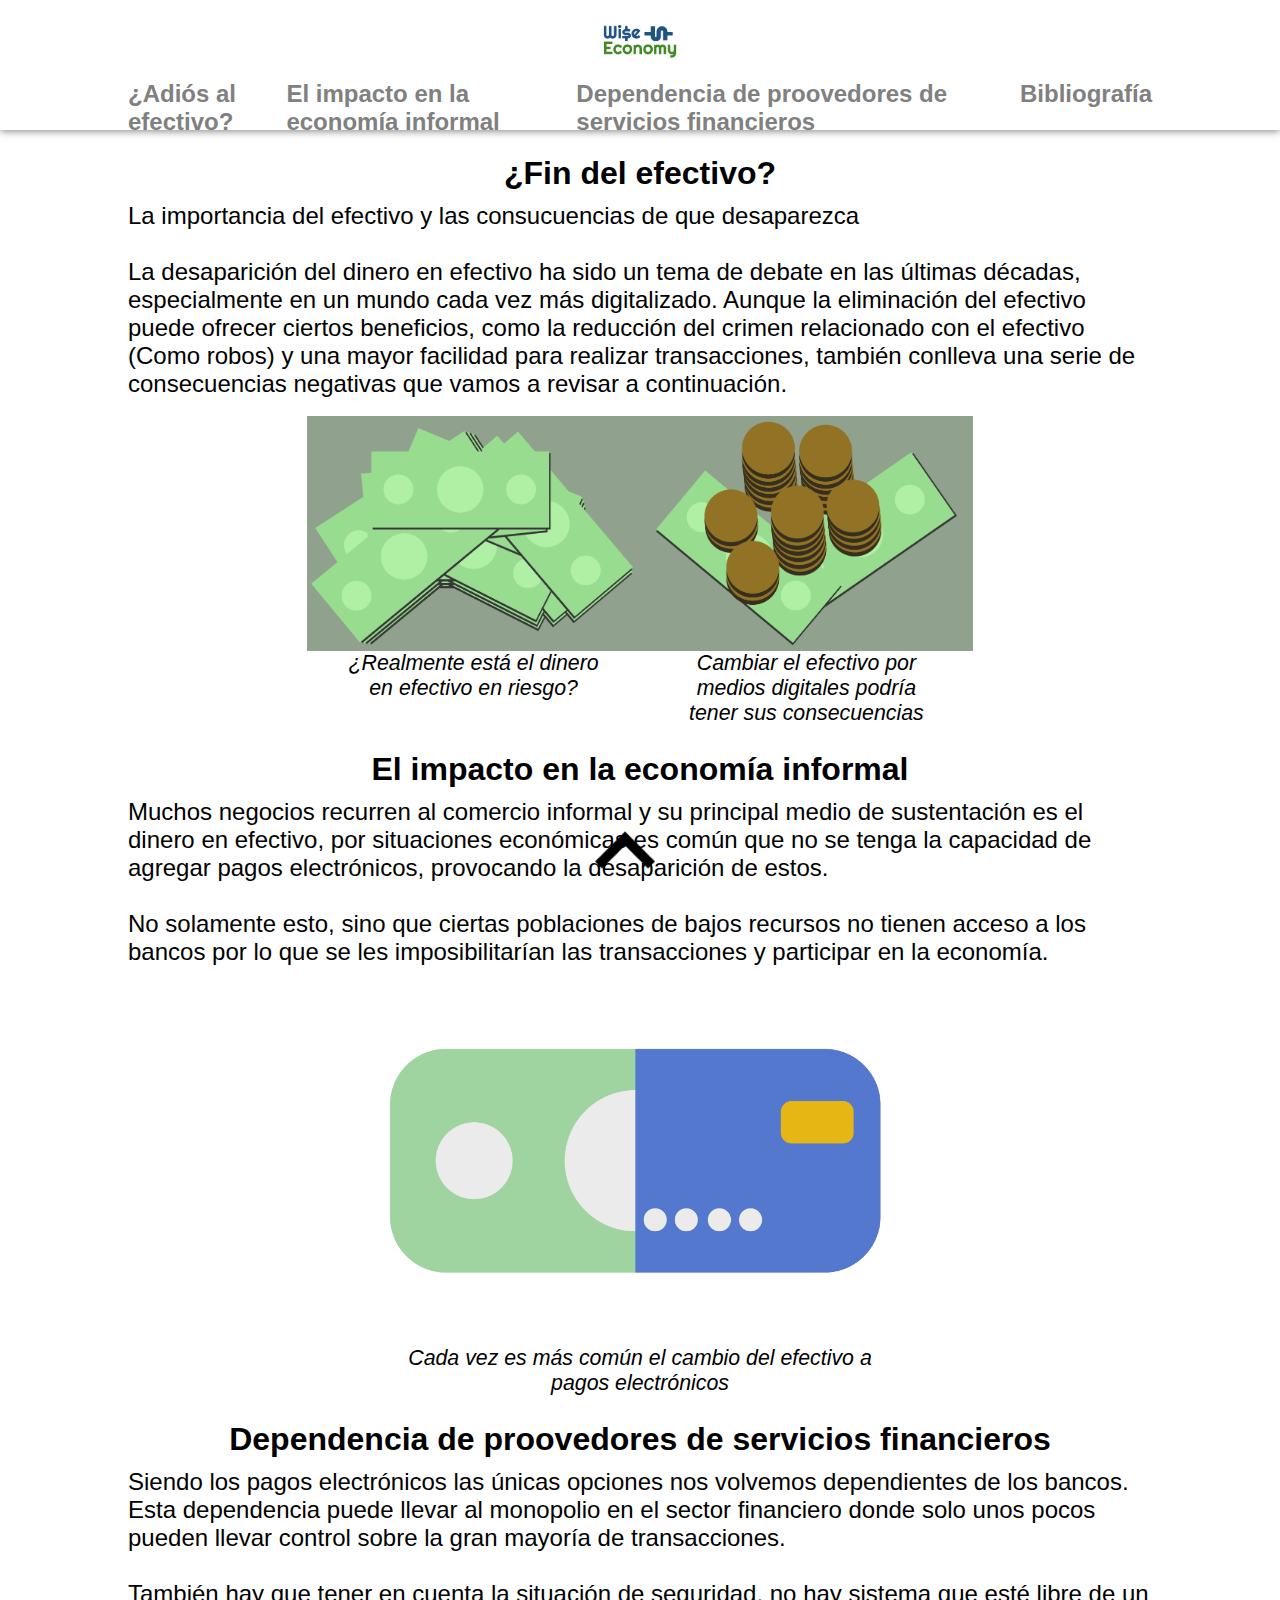
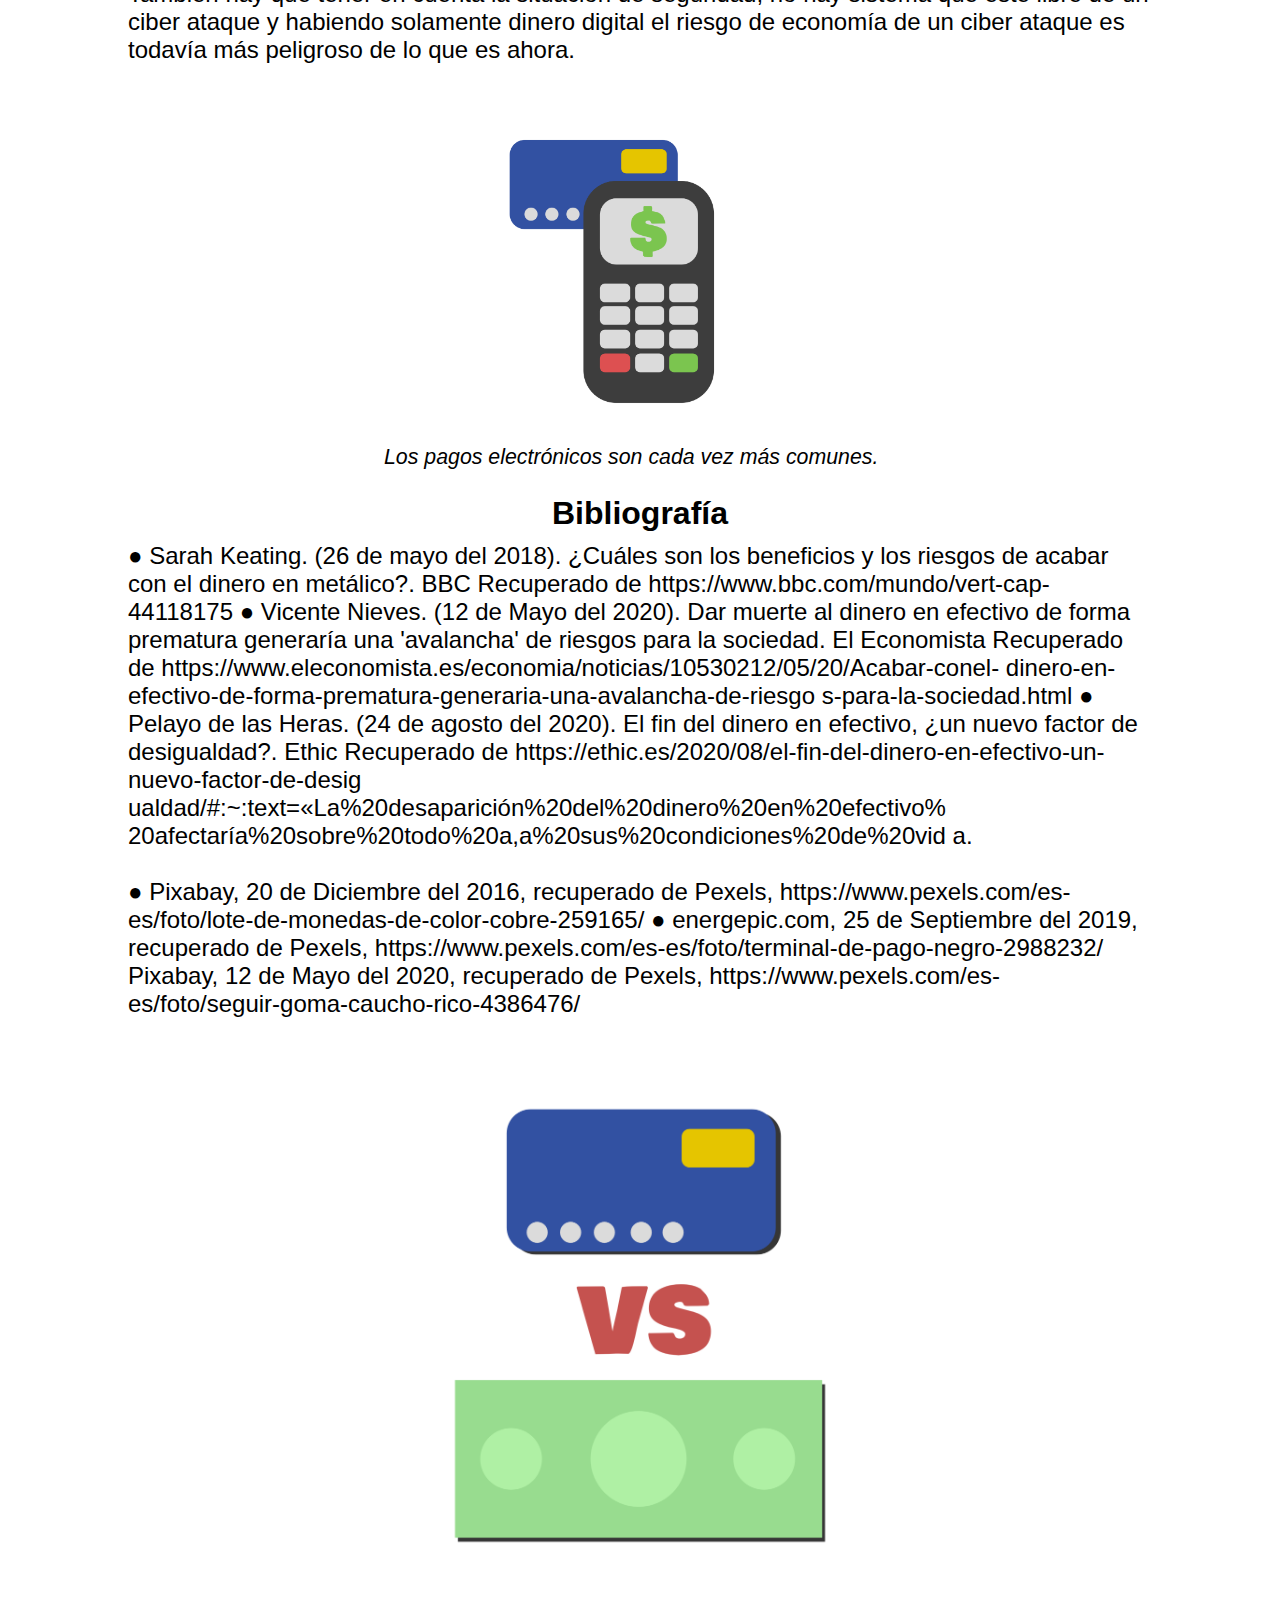
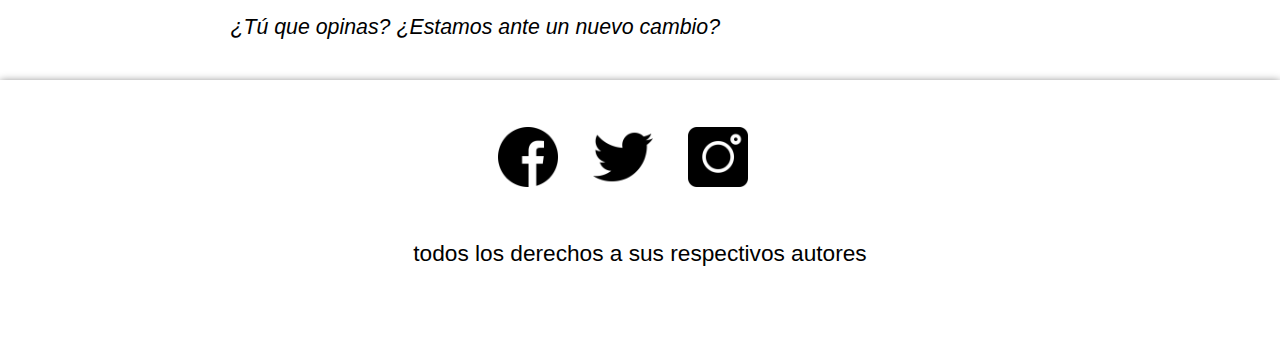
<file: backup/index.html>
<!--comenzamos creando la estrucura basica
de un documento html escribiendo <html y 
teclenado enter para autocompletar, lo que creara
la estructura que se llenara como se menciona a continuación...-->

<!--indica el tipo de docuemnto-->
<!DOCTYPE html> 
<!--dentro de l etiqueta html esta todo el contenido del documento html-->
<html> 
<!------------encabezado de pagina----------->
<!--dentro de la etiqueta head esta el encabezado del documento html-->
<head> 
	
	<title>felxbox_01</title> <!--dentro de la etiqueta tittle esta el titulo de la página-->
	<link rel='stylesheet' href='estilos.css'/> <!--dentro de esta etiqueta esta la referencia a la hoja de estilos-->
    <meta name="viewport" content="width=device-width, initial-scale=1.0"/> <!--viewport para trabajar responsive design-->
</head>

<!------------body de pagina----------->  
<!--dentro de la estiqueta body tipicamente esta todo lo que contendra página-->
<body> 


	<!--dentro de la estiqueta header esta todo lo que sera el encanbezado de la página, pudiendo colocarse dentro del body o antes del body-->
	<header class='menu-container' id="inicio">

      <div class='identificador'>
        <!----modificar nombre y ruta de la imagen para cambiar el logo por el propio----->
       <img src="imagenes/Wise001.png">
      </div>

      <div class='ligas-secciones'>
      	<!----modificar nombre de la seccion acorde a la necesidad----->
          <a href="#secc1">¿Adiós al efectivo?</a>
          <a href="#secc2">El impacto en la economía informal</a>
          <a href="#secc3">Dependencia de proovedores de servicios financieros</a>
          <a href="#secc4">Bibliografía</a>
        </div>

    </header>

 


	<!--contenedor que agrupa todos los contenedores que tienen los contenidos de cada sección que aprecen entre el encabezado y pie de pagina-->
    <main class="secciones">
    	<!--contenedor para contenidos de cada sección-->
    	<div class='seccion-contenedor' id="secc1">
    		<!--contenedor para el texto de cada sección-->
    		<div class="texto-secc">
    			<!--si se quiere modificar contenido susutituir el texto entre las etiquetas de texto tipo h1-->
		        <h1>¿Fin del efectivo?</h1>
		        <!--si se quiere modificar contenido susutituir el texto entre las etiquetas de parrafo-->
		        <p>La importancia del efectivo y las consucuencias de que desaparezca</p>
		        <br><!--etiqueta para un brinco de renglón-->
		        <!--si se quiere modificar contenido susutituir el texto entre las etiquetas de parrafo-->
		        <p>La desaparición del dinero en efectivo ha sido un tema de debate en las últimas décadas, especialmente en un mundo cada vez más digitalizado.
Aunque la eliminación del efectivo puede ofrecer ciertos beneficios, como la reducción del crimen relacionado con el efectivo (Como robos) y una mayor facilidad para realizar transacciones, también conlleva una serie de consecuencias negativas que vamos a revisar a continuación.</p>
		        <br><!--etiqueta para un brinco de renglón-->
    		</div>
    		<!--contenedor para las imagenes de la sección 1, OJO: este tiene un layout para dos imagenes-->
    		<div class="imgs-secc-1">
    			<!--contenedor con las dos imagenes en su version de escritorio-->
    			<div class="par-imgs-escritorio">
    				<!--si se quiere modificar contenido susutituir la imagen a la que referencia la etiqueta img-->
	        		<img src="imagenes/Billetes.png" title="dinero001">
	        		<img src="imagenes/Cash.png" title="dinero002">
    			</div>
    			<!--contenedor los dos textos de las dos imagenes en su version de escritorio-->
    			<div class="par-imgs-escritorio">
    				<!--texto para imagen a la izquierda-->
	        		<p>¿Realmente está el dinero en efectivo en riesgo?</p>
	        		<!--texto para imagen a la derecha-->
	        		<p>Cambiar el efectivo por medios digitales podría tener sus consecuencias</p>
        		</div>
        		<!--contenedor con las dos imagenes en su version mobile-->
        		<div class="par-imgs-mobile">
    				<!--si se quiere modificar contenido susutituir la imagen a la que referencia la etiqueta img-->
	        		<img src="imagenes/img1a.png" title="Img 1a">
	        		<!--texto para la imagen-->
	        		<p>Lorem ipsum dolor sit amet, consectetur adipiscing elit, sed do eiusmod tempor incididunt ut labore et dolore magna aliqua.</p>
	        		<!--si se quiere modificar contenido susutituir la imagen a la que referencia la etiqueta img-->
	        		<img src="imagenes/img1b.png" title="Img 1b">
	        		<!--texto para la imagen-->
	        		<p>Lorem ipsum dolor sit amet, consectetur adipiscing elit, sed do eiusmod tempor incididunt ut labore et dolore magna aliqua.</p>
    			</div>
    		</div>

    	</div>

    	<!--contenedor para contenidos de cada sección-->
    	<div class='seccion-contenedor' id="secc2">
    		<!--contenedor para el texto de cada sección-->
    		<div class="texto-secc">
    			<!--si se quiere modificar contenido susutituir el texto entre las etiquetas de texto tipo h1-->
		        <h1>El impacto en la economía informal</h1>
		        <!--si se quiere modificar contenido susutituir el texto entre las etiquetas de parrafo-->
		        <p>Muchos negocios recurren al comercio informal y su principal medio de sustentación es el dinero en efectivo, por situaciones económicas es común que no se tenga la capacidad de agregar pagos electrónicos, provocando la desaparición de estos.</p>
		        <br><!--etiqueta para un brinco de renglón-->
		        <!--si se quiere modificar contenido susutituir el texto entre las etiquetas de parrafo-->
		        <p>No solamente esto, sino que ciertas poblaciones de bajos recursos no tienen acceso a los bancos por lo que se les imposibilitarían las transacciones y participar en la economía.</p>
		        <br><!--etiqueta para un brinco de renglón-->
    		</div>
    		<!--contenedor para las imagenes de la sección OJO: este tiene un layout para una imagen-->
    		<div class="contenedor-imagen">
    			<!--si se quiere modificar contenido susutituir la imagen a la que referencia la etiqueta img-->
        		<img  src="imagenes/Wise002.png" title="wise002">
        		<!--texto para la imagen-->
        		<p>Cada vez es más común el cambio del efectivo a pagos electrónicos</p>
    		</div>

    	</div>

    	<!--contenedor para contenidos de cada sección-->
    	<div class='seccion-contenedor' id="secc3">
    		<!--contenedor para el texto de cada sección-->
    		<div class="texto-secc">
    			<!--si se quiere modificar contenido susutituir el texto entre las etiquetas de texto tipo h1-->
		        <h1>Dependencia de proovedores de servicios financieros</h1>
		        <!--si se quiere modificar contenido susutituir el texto entre las etiquetas de parrafo-->
		        <p>Siendo los pagos electrónicos las únicas opciones nos volvemos dependientes de los bancos. Esta dependencia puede llevar al monopolio en el sector financiero donde solo unos pocos pueden llevar control sobre la gran mayoría de transacciones.</p>
		        <br><!--etiqueta para un brinco de renglón-->
		        <!--si se quiere modificar contenido susutituir el texto entre las etiquetas de parrafo-->
		        <p>También hay que tener en cuenta la situación de seguridad, no hay sistema que esté libre de un ciber ataque y habiendo solamente dinero digital el riesgo de economía de un ciber ataque es todavía más peligroso de lo que es ahora.</p>
		        <br><!--etiqueta para un brinco de renglón-->
    		</div>
    		<!--contenedor para las imagenes de la sección OJO: este tiene un layout para una imagen-->
    		<div class="contenedor-imagen">
    			<!--si se quiere modificar contenido susutituir la imagen a la que referencia la etiqueta img-->
        		<img  src="imagenes/Pago001.png" title="dinero003">
        		<!--texto para la imagen-->
        		<p>Los pagos electrónicos son cada vez más comunes.</p>
    		</div>

    	</div>

    	<!--contenedor para contenidos de cada sección-->
    	<div class='seccion-contenedor' id="secc4">
    		<!--contenedor para el texto de cada sección-->
    		<div class="texto-secc">
    			<!--si se quiere modificar contenido susutituir el texto entre las etiquetas de texto tipo h1-->
		        <h1>Bibliografía</h1>
		        <!--si se quiere modificar contenido susutituir el texto entre las etiquetas de parrafo-->
		        <p>● Sarah Keating. (26 de mayo del 2018). ¿Cuáles son los beneficios y los
riesgos de acabar con el dinero en metálico?. BBC Recuperado de
https://www.bbc.com/mundo/vert-cap-44118175

● Vicente Nieves. (12 de Mayo del 2020). Dar muerte al dinero en efectivo de
forma prematura generaría una 'avalancha' de riesgos para la sociedad. El
Economista Recuperado de
https://www.eleconomista.es/economia/noticias/10530212/05/20/Acabar-conel-
dinero-en-efectivo-de-forma-prematura-generaria-una-avalancha-de-riesgo
s-para-la-sociedad.html

● Pelayo de las Heras. (24 de agosto del 2020). El fin del dinero en efectivo,
¿un nuevo factor de desigualdad?. Ethic Recuperado de
https://ethic.es/2020/08/el-fin-del-dinero-en-efectivo-un-nuevo-factor-de-desig
ualdad/#:~:text=«La%20desaparición%20del%20dinero%20en%20efectivo%
20afectaría%20sobre%20todo%20a,a%20sus%20condiciones%20de%20vid
a.</p>
		        <br><!--etiqueta para un brinco de renglón-->
		        <!--si se quiere modificar contenido susutituir el texto entre las etiquetas de parrafo-->
		        <p>● Pixabay, 20 de Diciembre del 2016, recuperado de Pexels,
https://www.pexels.com/es-es/foto/lote-de-monedas-de-color-cobre-259165/

● energepic.com, 25 de Septiembre del 2019, recuperado de Pexels,
https://www.pexels.com/es-es/foto/terminal-de-pago-negro-2988232/
Pixabay, 12 de Mayo del 2020, recuperado de Pexels, https://www.pexels.com/es-es/foto/seguir-goma-caucho-rico-4386476/</p>
		        <br><!--etiqueta para un brinco de renglón-->
    		</div>
    		<!--contenedor para las imagenes de la sección OJO: este tiene un layout para una imagen-->
    		<div class="contenedor-imagen-secc4">
    			<!--si se quiere modificar contenido susutituir la imagen a la que referencia la etiqueta img-->
        		<img  src="imagenes/DineroVS.png" title="dinero004">
        		<!--texto para la imagen-->
        		<p>¿Tú que opinas? ¿Estamos ante un nuevo cambio?</p>
    		</div>

    	</div>

    </main>

    <!------------pie de pagina----------->
    <!--dentro de la etiqueta footer esta todo lo que sera el pie de página, pudiendo colocarse dentro del body o despues del body-->
	<footer>
	   
	    <div class='footer-item'>
	      <!----modificar el href para que dirija una pagina especifica de facebook----->
	      <a href="https://www.facebook.com/">
	      	<img src="imagenes/fbk.png" title="Facebook">
	      </a>
	      <!----modificar el href para que dirija una pagina especifica de twitter----->
	      <a href="https://twitter.com/">
	      	<img src="imagenes/twt.png" title="Twitter">
	      </a>
	      <!----modificar el href para que dirija una pagina especifica de instagram----->
	      <a href="http://instagram.com/">
	      	<img src="imagenes/inst.png" title="Instagram">
	      </a>
	    </div>

	    <div class="copyright">
	    	<!----modificarlo con datos o mensaje propio----->
	      <p style="">todos los derechos a sus respectivos autores</p>
	    </div>
	    
	  </footer>
	<!------------------------------------>

	<!---------enlace que regresa al inicio de la pagina--------->
	<!--dentro de la etiqueta "a" de tipo enlace esta la imagen que actua como icono que regresa al inicio de la página-->
	    <a class="ir-arriba" title="Volver arriba" href="#inicio">
	    	<!--si se quiere modificar contenido susutituir la imagen a la que referencia la etiqueta img-->
	      	<img src="imagenes/flecha-arriba.png">
	    </a>

</body>

</html>
</file>
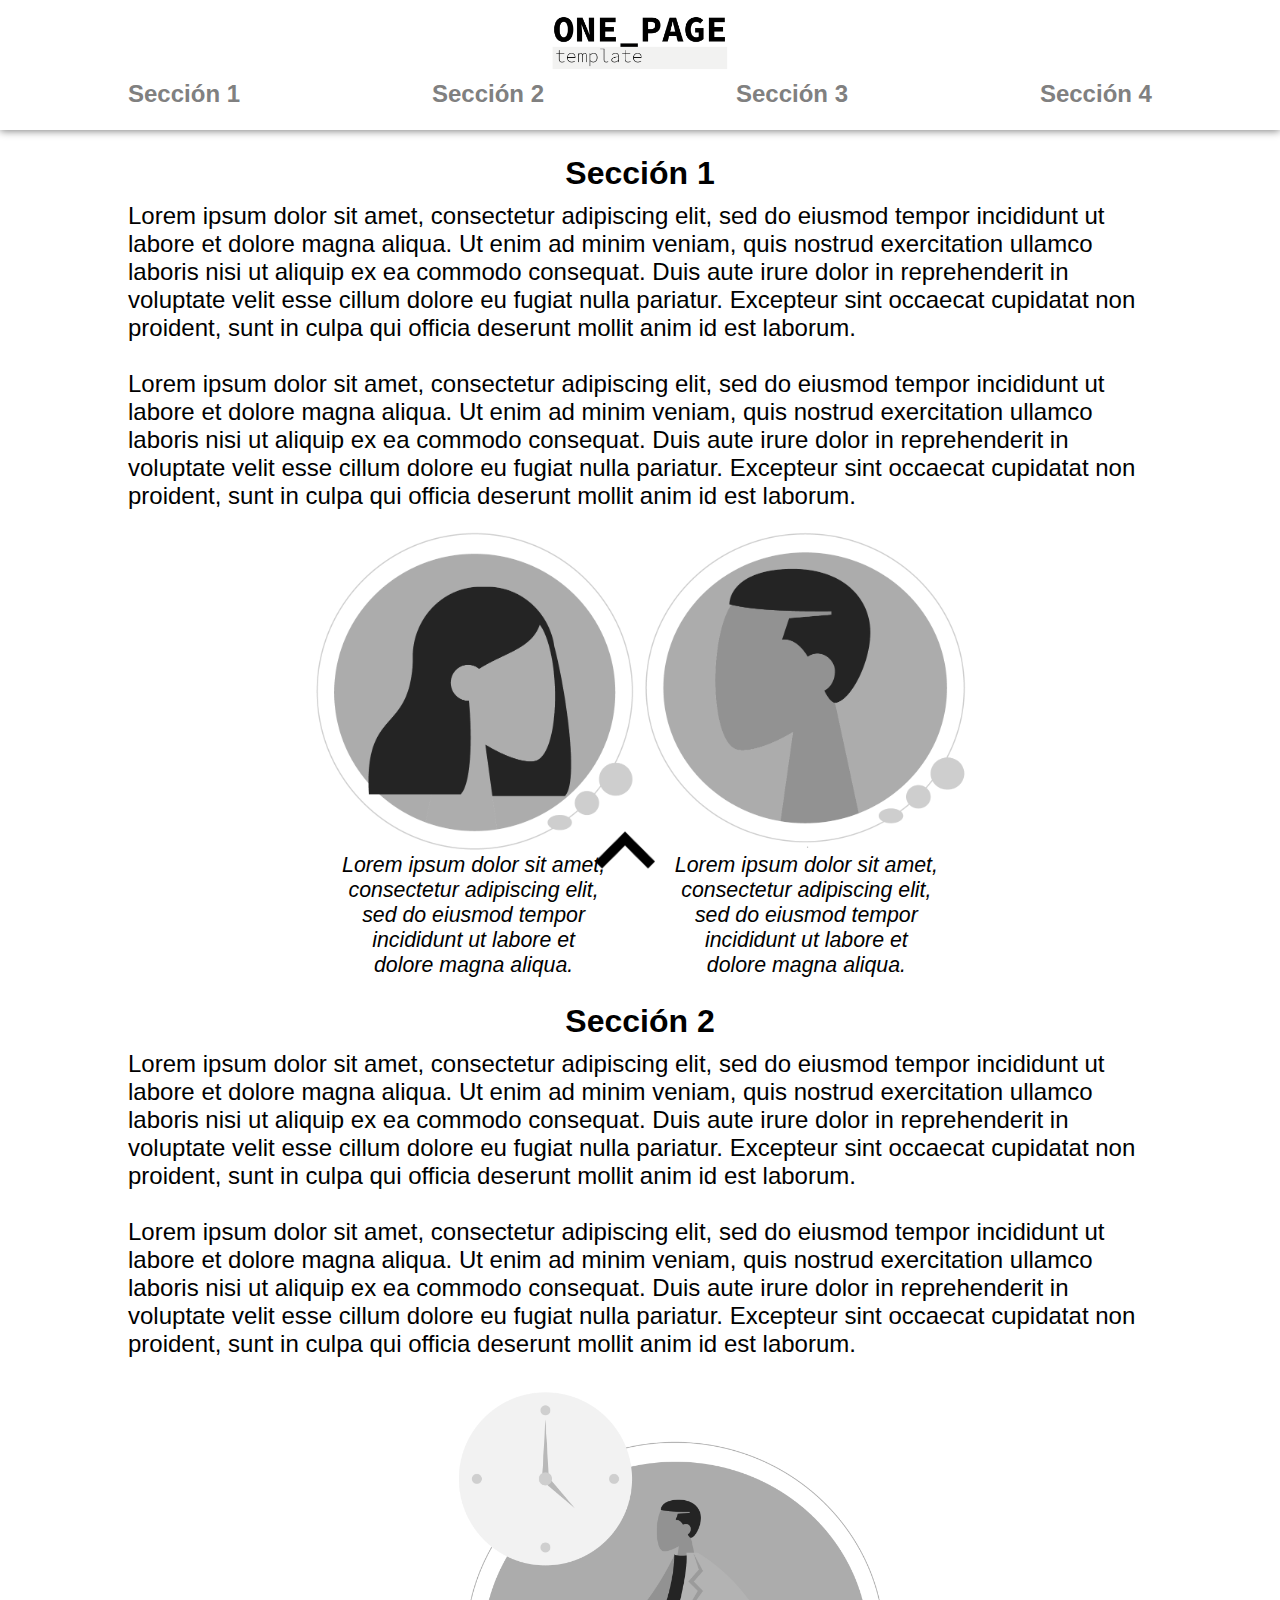
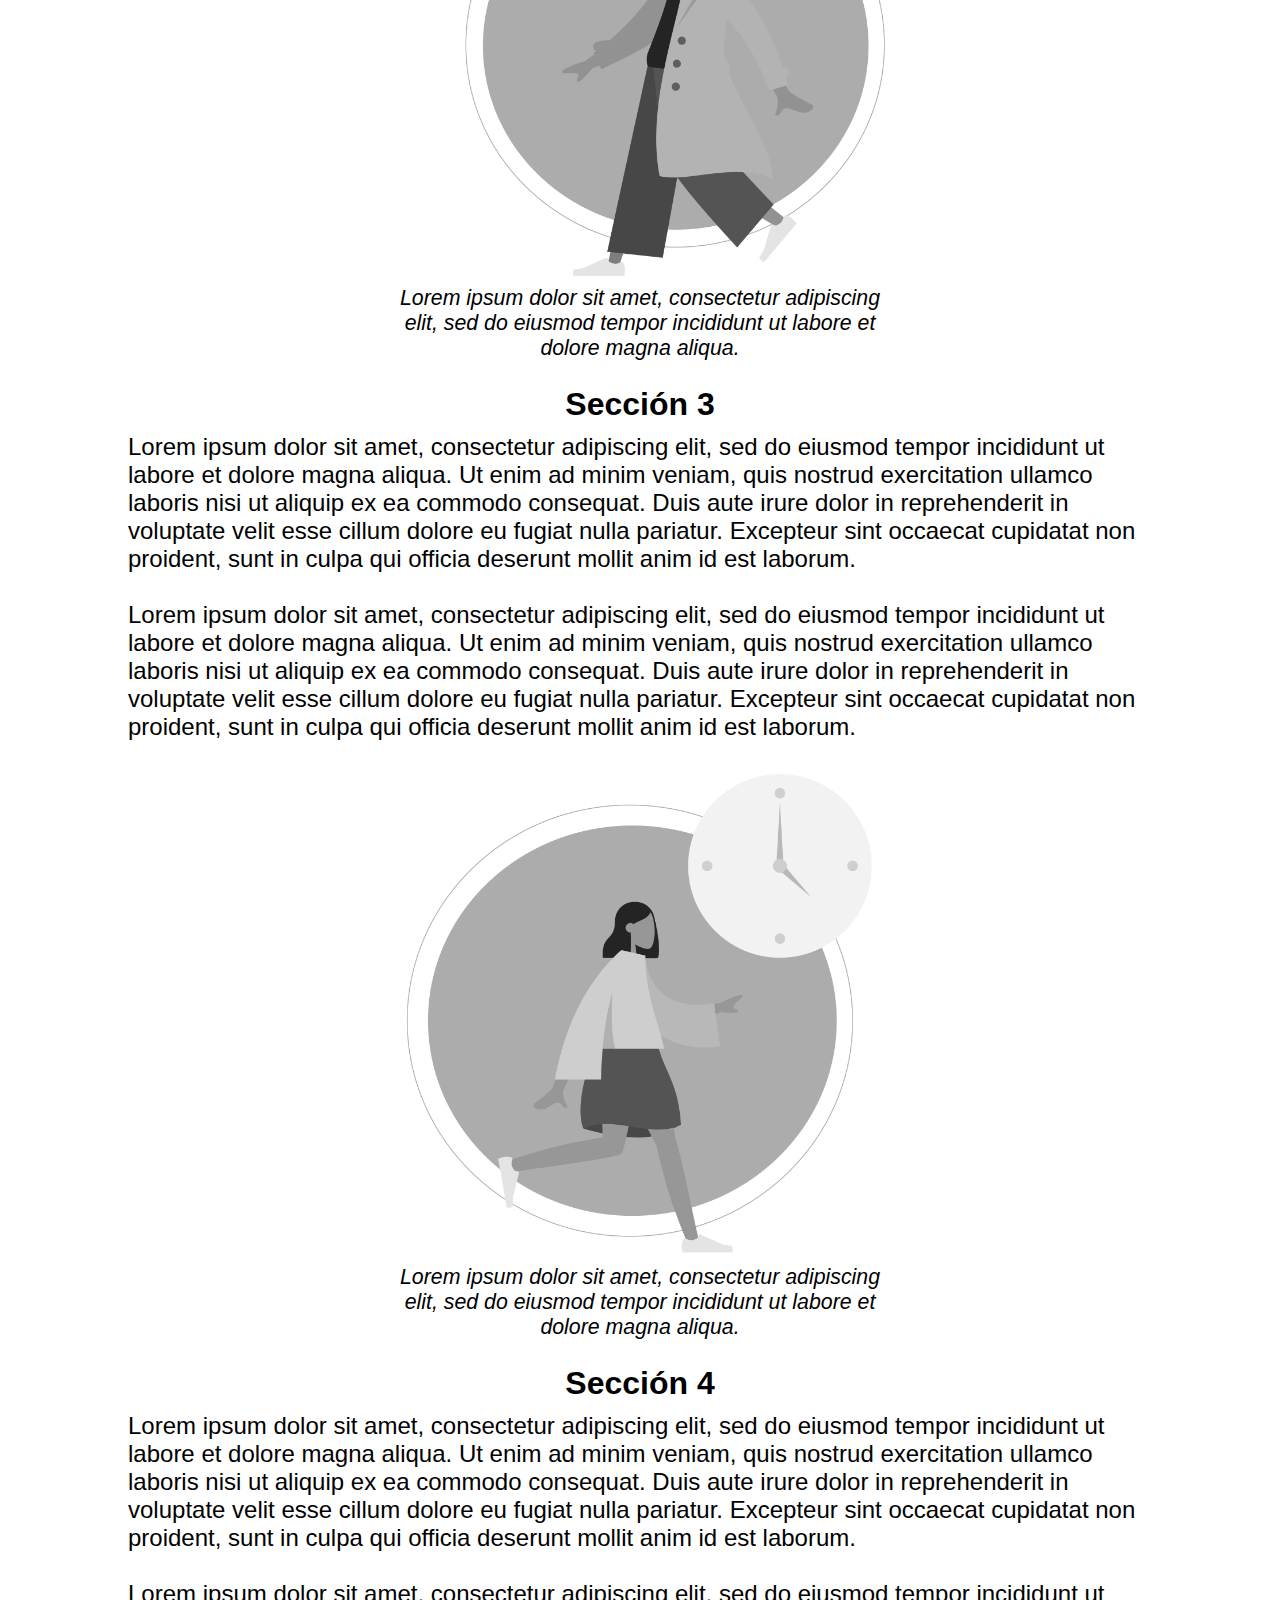
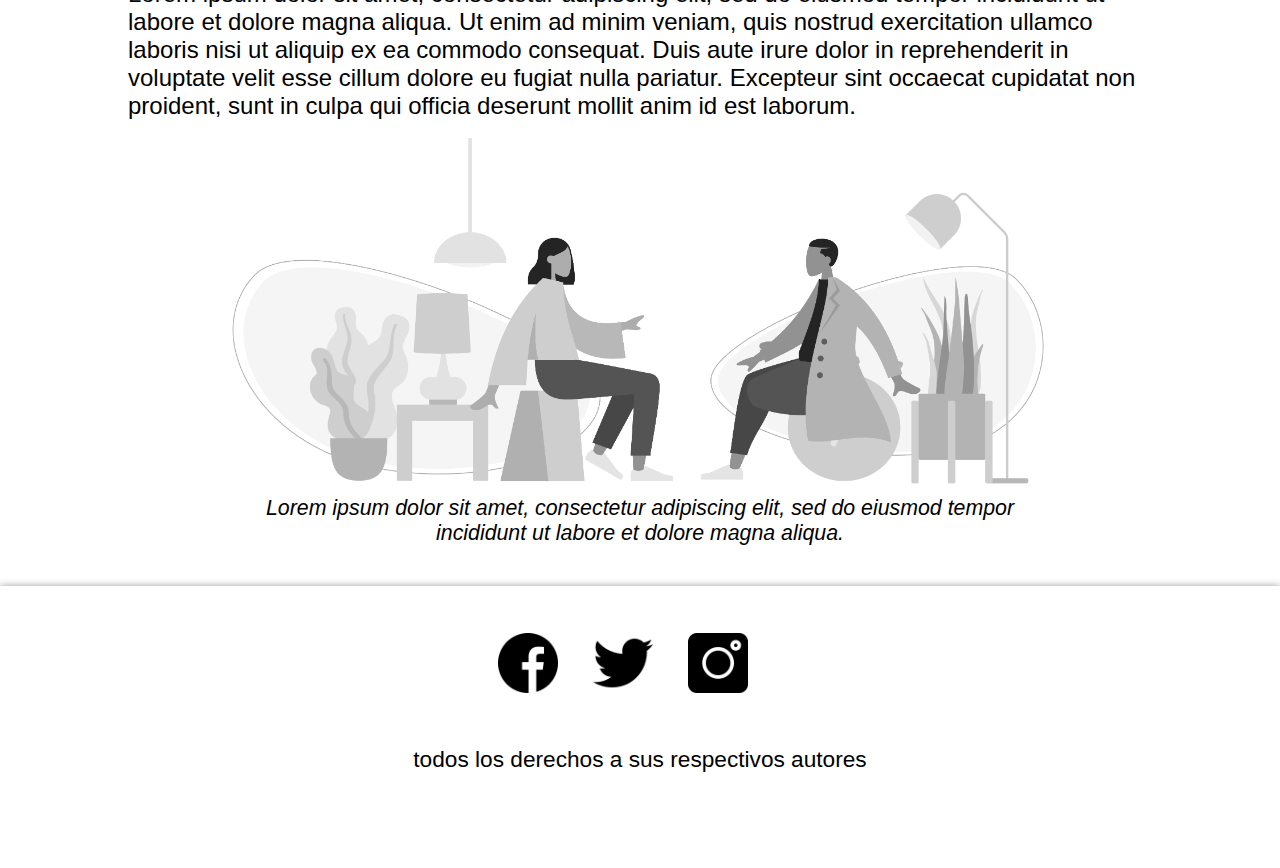
<file: flexbox_01.html>
<!--comenzamos creando la estrucura basica
de un documento html escribiendo <html y 
teclenado enter para autocompletar, lo que creara
la estructura que se llenara como se menciona a continuación...-->

<!--indica el tipo de docuemnto-->
<!DOCTYPE html> 
<!--dentro de l etiqueta html esta todo el contenido del documento html-->
<html> 
<!------------encabezado de pagina----------->
<!--dentro de la etiqueta head esta el encabezado del documento html-->
<head> 
	<title>felxbox_01</title> <!--dentro de la etiqueta tittle esta el titulo de la página-->
	<link rel='stylesheet' href='estilos.css'/> <!--dentro de esta etiqueta esta la referencia a la hoja de estilos-->
    <meta name="viewport" content="width=device-width, initial-scale=1.0"/> <!--viewport para trabajar responsive design-->
</head>

<!------------body de pagina----------->  
<!--dentro de la estiqueta body tipicamente esta todo lo que contendra página-->
<body> 


	<!--dentro de la estiqueta header esta todo lo que sera el encanbezado de la página, pudiendo colocarse dentro del body o antes del body-->
	<header class='menu-container' id="inicio">

      <div class='identificador'>
        <!----modificar nombre y ruta de la imagen para cambiar el logo por el propio----->
       <img src="imagenes/logo.png">
      </div>

      <div class='ligas-secciones'>
      	<!----modificar nombre de la seccion acorde a la necesidad----->
          <a href="#secc1">Sección 1</a>
          <a href="#secc2">Sección 2</a>
          <a href="#secc3">Sección 3</a>
          <a href="#secc4">Sección 4</a>
        </div>

    </header>

 


	<!--contenedor que agrupa todos los contenedores que tienen los contenidos de cada sección que aprecen entre el encabezado y pie de pagina-->
    <main class="secciones">
    	<!--contenedor para contenidos de cada sección-->
    	<div class='seccion-contenedor' id="secc1">
    		<!--contenedor para el texto de cada sección-->
    		<div class="texto-secc">
    			<!--si se quiere modificar contenido susutituir el texto entre las etiquetas de texto tipo h1-->
		        <h1>Sección 1</h1>
		        <!--si se quiere modificar contenido susutituir el texto entre las etiquetas de parrafo-->
		        <p>Lorem ipsum dolor sit amet, consectetur adipiscing elit, sed do eiusmod tempor incididunt ut labore et dolore magna aliqua. Ut enim ad minim veniam, quis nostrud exercitation ullamco laboris nisi ut aliquip ex ea commodo consequat. Duis aute irure dolor in reprehenderit in voluptate velit esse cillum dolore eu fugiat nulla pariatur. Excepteur sint occaecat cupidatat non proident, sunt in culpa qui officia deserunt mollit anim id est laborum.</p>
		        <br><!--etiqueta para un brinco de renglón-->
		        <!--si se quiere modificar contenido susutituir el texto entre las etiquetas de parrafo-->
		        <p>Lorem ipsum dolor sit amet, consectetur adipiscing elit, sed do eiusmod tempor incididunt ut labore et dolore magna aliqua. Ut enim ad minim veniam, quis nostrud exercitation ullamco laboris nisi ut aliquip ex ea commodo consequat. Duis aute irure dolor in reprehenderit in voluptate velit esse cillum dolore eu fugiat nulla pariatur. Excepteur sint occaecat cupidatat non proident, sunt in culpa qui officia deserunt mollit anim id est laborum.</p>
		        <br><!--etiqueta para un brinco de renglón-->
    		</div>
    		<!--contenedor para las imagenes de la sección 1, OJO: este tiene un layout para dos imagenes-->
    		<div class="imgs-secc-1">
    			<!--contenedor con las dos imagenes en su version de escritorio-->
    			<div class="par-imgs-escritorio">
    				<!--si se quiere modificar contenido susutituir la imagen a la que referencia la etiqueta img-->
	        		<img src="imagenes/img1a.png" title="Img 1a">
	        		<img src="imagenes/img1b.png" title="Img 1b">
    			</div>
    			<!--contenedor los dos textos de las dos imagenes en su version de escritorio-->
    			<div class="par-imgs-escritorio">
    				<!--texto para imagen a la izquierda-->
	        		<p>Lorem ipsum dolor sit amet, consectetur adipiscing elit, sed do eiusmod tempor incididunt ut labore et dolore magna aliqua.</p>
	        		<!--texto para imagen a la derecha-->
	        		<p>Lorem ipsum dolor sit amet, consectetur adipiscing elit, sed do eiusmod tempor incididunt ut labore et dolore magna aliqua.</p>
        		</div>
        		<!--contenedor con las dos imagenes en su version mobile-->
        		<div class="par-imgs-mobile">
    				<!--si se quiere modificar contenido susutituir la imagen a la que referencia la etiqueta img-->
	        		<img src="imagenes/img1a.png" title="Img 1a">
	        		<!--texto para la imagen-->
	        		<p>Lorem ipsum dolor sit amet, consectetur adipiscing elit, sed do eiusmod tempor incididunt ut labore et dolore magna aliqua.</p>
	        		<!--si se quiere modificar contenido susutituir la imagen a la que referencia la etiqueta img-->
	        		<img src="imagenes/img1b.png" title="Img 1b">
	        		<!--texto para la imagen-->
	        		<p>Lorem ipsum dolor sit amet, consectetur adipiscing elit, sed do eiusmod tempor incididunt ut labore et dolore magna aliqua.</p>
    			</div>
    		</div>

    	</div>

    	<!--contenedor para contenidos de cada sección-->
    	<div class='seccion-contenedor' id="secc2">
    		<!--contenedor para el texto de cada sección-->
    		<div class="texto-secc">
    			<!--si se quiere modificar contenido susutituir el texto entre las etiquetas de texto tipo h1-->
		        <h1>Sección 2</h1>
		        <!--si se quiere modificar contenido susutituir el texto entre las etiquetas de parrafo-->
		        <p>Lorem ipsum dolor sit amet, consectetur adipiscing elit, sed do eiusmod tempor incididunt ut labore et dolore magna aliqua. Ut enim ad minim veniam, quis nostrud exercitation ullamco laboris nisi ut aliquip ex ea commodo consequat. Duis aute irure dolor in reprehenderit in voluptate velit esse cillum dolore eu fugiat nulla pariatur. Excepteur sint occaecat cupidatat non proident, sunt in culpa qui officia deserunt mollit anim id est laborum.</p>
		        <br><!--etiqueta para un brinco de renglón-->
		        <!--si se quiere modificar contenido susutituir el texto entre las etiquetas de parrafo-->
		        <p>Lorem ipsum dolor sit amet, consectetur adipiscing elit, sed do eiusmod tempor incididunt ut labore et dolore magna aliqua. Ut enim ad minim veniam, quis nostrud exercitation ullamco laboris nisi ut aliquip ex ea commodo consequat. Duis aute irure dolor in reprehenderit in voluptate velit esse cillum dolore eu fugiat nulla pariatur. Excepteur sint occaecat cupidatat non proident, sunt in culpa qui officia deserunt mollit anim id est laborum.</p>
		        <br><!--etiqueta para un brinco de renglón-->
    		</div>
    		<!--contenedor para las imagenes de la sección OJO: este tiene un layout para una imagen-->
    		<div class="contenedor-imagen">
    			<!--si se quiere modificar contenido susutituir la imagen a la que referencia la etiqueta img-->
        		<img  src="imagenes/img2.png" title="Img 2">
        		<!--texto para la imagen-->
        		<p>Lorem ipsum dolor sit amet, consectetur adipiscing elit, sed do eiusmod tempor incididunt ut labore et dolore magna aliqua.</p>
    		</div>

    	</div>

    	<!--contenedor para contenidos de cada sección-->
    	<div class='seccion-contenedor' id="secc3">
    		<!--contenedor para el texto de cada sección-->
    		<div class="texto-secc">
    			<!--si se quiere modificar contenido susutituir el texto entre las etiquetas de texto tipo h1-->
		        <h1>Sección 3</h1>
		        <!--si se quiere modificar contenido susutituir el texto entre las etiquetas de parrafo-->
		        <p>Lorem ipsum dolor sit amet, consectetur adipiscing elit, sed do eiusmod tempor incididunt ut labore et dolore magna aliqua. Ut enim ad minim veniam, quis nostrud exercitation ullamco laboris nisi ut aliquip ex ea commodo consequat. Duis aute irure dolor in reprehenderit in voluptate velit esse cillum dolore eu fugiat nulla pariatur. Excepteur sint occaecat cupidatat non proident, sunt in culpa qui officia deserunt mollit anim id est laborum.</p>
		        <br><!--etiqueta para un brinco de renglón-->
		        <!--si se quiere modificar contenido susutituir el texto entre las etiquetas de parrafo-->
		        <p>Lorem ipsum dolor sit amet, consectetur adipiscing elit, sed do eiusmod tempor incididunt ut labore et dolore magna aliqua. Ut enim ad minim veniam, quis nostrud exercitation ullamco laboris nisi ut aliquip ex ea commodo consequat. Duis aute irure dolor in reprehenderit in voluptate velit esse cillum dolore eu fugiat nulla pariatur. Excepteur sint occaecat cupidatat non proident, sunt in culpa qui officia deserunt mollit anim id est laborum.</p>
		        <br><!--etiqueta para un brinco de renglón-->
    		</div>
    		<!--contenedor para las imagenes de la sección OJO: este tiene un layout para una imagen-->
    		<div class="contenedor-imagen">
    			<!--si se quiere modificar contenido susutituir la imagen a la que referencia la etiqueta img-->
        		<img  src="imagenes/img3.png" title="Img 3">
        		<!--texto para la imagen-->
        		<p>Lorem ipsum dolor sit amet, consectetur adipiscing elit, sed do eiusmod tempor incididunt ut labore et dolore magna aliqua.</p>
    		</div>

    	</div>

    	<!--contenedor para contenidos de cada sección-->
    	<div class='seccion-contenedor' id="secc4">
    		<!--contenedor para el texto de cada sección-->
    		<div class="texto-secc">
    			<!--si se quiere modificar contenido susutituir el texto entre las etiquetas de texto tipo h1-->
		        <h1>Sección 4</h1>
		        <!--si se quiere modificar contenido susutituir el texto entre las etiquetas de parrafo-->
		        <p>Lorem ipsum dolor sit amet, consectetur adipiscing elit, sed do eiusmod tempor incididunt ut labore et dolore magna aliqua. Ut enim ad minim veniam, quis nostrud exercitation ullamco laboris nisi ut aliquip ex ea commodo consequat. Duis aute irure dolor in reprehenderit in voluptate velit esse cillum dolore eu fugiat nulla pariatur. Excepteur sint occaecat cupidatat non proident, sunt in culpa qui officia deserunt mollit anim id est laborum.</p>
		        <br><!--etiqueta para un brinco de renglón-->
		        <!--si se quiere modificar contenido susutituir el texto entre las etiquetas de parrafo-->
		        <p>Lorem ipsum dolor sit amet, consectetur adipiscing elit, sed do eiusmod tempor incididunt ut labore et dolore magna aliqua. Ut enim ad minim veniam, quis nostrud exercitation ullamco laboris nisi ut aliquip ex ea commodo consequat. Duis aute irure dolor in reprehenderit in voluptate velit esse cillum dolore eu fugiat nulla pariatur. Excepteur sint occaecat cupidatat non proident, sunt in culpa qui officia deserunt mollit anim id est laborum.</p>
		        <br><!--etiqueta para un brinco de renglón-->
    		</div>
    		<!--contenedor para las imagenes de la sección OJO: este tiene un layout para una imagen-->
    		<div class="contenedor-imagen-secc4">
    			<!--si se quiere modificar contenido susutituir la imagen a la que referencia la etiqueta img-->
        		<img  src="imagenes/img4.png" title="Img 4">
        		<!--texto para la imagen-->
        		<p>Lorem ipsum dolor sit amet, consectetur adipiscing elit, sed do eiusmod tempor incididunt ut labore et dolore magna aliqua.</p>
    		</div>

    	</div>

    </main>

    <!------------pie de pagina----------->
    <!--dentro de la etiqueta footer esta todo lo que sera el pie de página, pudiendo colocarse dentro del body o despues del body-->
	<footer>
	   
	    <div class='footer-item'>
	      <!----modificar el href para que dirija una pagina especifica de facebook----->
	      <a href="https://www.facebook.com/">
	      	<img src="imagenes/fbk.png" title="Facebook">
	      </a>
	      <!----modificar el href para que dirija una pagina especifica de twitter----->
	      <a href="https://twitter.com/">
	      	<img src="imagenes/twt.png" title="Twitter">
	      </a>
	      <!----modificar el href para que dirija una pagina especifica de instagram----->
	      <a href="http://instagram.com/">
	      	<img src="imagenes/inst.png" title="Instagram">
	      </a>
	    </div>

	    <div class="copyright">
	    	<!----modificarlo con datos o mensaje propio----->
	      <p style="">todos los derechos a sus respectivos autores</p>
	    </div>
	    
	  </footer>
	<!------------------------------------>

	<!---------enlace que regresa al inicio de la pagina--------->
	<!--dentro de la etiqueta "a" de tipo enlace esta la imagen que actua como icono que regresa al inicio de la página-->
	    <a class="ir-arriba" title="Volver arriba" href="#inicio">
	    	<!--si se quiere modificar contenido susutituir la imagen a la que referencia la etiqueta img-->
	      	<img src="imagenes/flecha-arriba.png">
	    </a>

</body>

</html>
</file>
<file: backup/estilos.css>
/********************************/
/*estilos generales de la página*/
/********************************/
* { /*reseteo todos los elementos para que por default tengan 
	un margen 0 y padding 0 y un modelo de caja tipo border-box*/
   margin: 0;
   padding: 0;
   box-sizing: border-box;
   font-family: 'Open Sans', sans-serif; /*especifico el nombre y familia de la tipografia a usar*/
}
html {
  scroll-behavior: smooth; /*para desplazarse "scrolear" suavemente dentro de la página al presionar un enlace*/
}
/***************************************************/


/**********************************/
/*estilos para header de la página*/
/**********************************/
header {/*caracteristicas elementos dentro del header de la pagina*/
	font-size: 24px; /*tamaño de las fuentes que aprecen en el header*/
  	background-color: white;  /*color fondo encabezado*/
    height: 130px;  /* altura del encabezado, equivale a 5.5em*/
    padding-left: 10%; /*hago un espacio a la izquierda al interior del contenedor header de 10% del ancho del viewport*/
    padding-right: 10%; /*hago un espacio a la derecha al interior del contenedor header de 10% del ancho del viewport*/
  	box-shadow: 0px 1px 8px grey; /*efecto de material con sombreado sobre el fondo*/
    transition: 100ms; /*para la transicion con media queries diseño responsivo*/
}
@media screen and (max-width: 700px) {
header {
	height: 350px;  /* altura del encabezado, equivale a 5.5em*/
	}
}
.menu-container {/*caracteristicas elementos en contenedor con la clase menu-container*/
  	display: flex; /*tipo de layout felxbox*/
  	flex-direction: column; /*rederizara/dibujara los items/elementos hijos en el layout 
  	como una columna, un contenedor o un item sobre el otro */
}
.identificador {/*caracteristicas elementos en contenedor con la clase identificador*/
  	/*border: 5px solid #222;  /* For debugging */
  	width: 100%; /*ancho que tendra el contenedor con clase menu*/
  	display: flex; /*sera un elemento/item de tipo flex*/
  	justify-content: center; /*defino la alineación horizontal de los items hijos al centro*/
}
.identificador img{/*caracteristicas imagen identificadora dentro del contenedor con clase identificador*/
	margin-top: 15px; /*un margen arriba de 15 px*/
    height: 54.61px; /*ancho que tendra la imagen identificadora*/
}
.ligas-secciones{/*caracteristicas elementos en contenedor con la clase secciones*/
	/*border: 5px solid #555;  /* For debugging */
	width: 100%; /*ancho que tendra el contenedor con clase menu*/
	display: flex; /*sera un elemento/item de tipo flex*/
	justify-content: space-between; /*defino la alineación horizontal de los items hijos diciendo
	cuando hay mas de uno distribuya el esapcio restante entre los espacios de cada elemento/item*/
}
.ligas-secciones a{/*caracteristicas elementos tipo enlace dentro del contenedor con clase secciones*/
	color: grey; /*color que tendran las fuentes de los enlaces*/
	text-decoration: none; /*le quito decoraciones a los enlaces, saeln sin subrayar ahora*/
  	font-weight: bold; /*tipo de letra bold*/
 	margin-top: 10px;
 	transition: 50ms; /*para la transicion con media queries diseño responsivo*/
}
.ligas-secciones a:hover{
  transform: scale(1.03);
  transition: 50ms;
}
/**media query cuando ancho es menor o igual a 700px**/
@media screen and (max-width: 700px) {
  .ligas-secciones {
    flex-direction: column;
    text-align: center;
    }
 }
/***************************************************/







/********************************/
/*estilos para body de la página*/
/********************************/
.secciones {/*caracteristicas elementos en contenedor con la clase menu-container*/
  	display: flex; /*tipo de layout felxbox*/
  	flex-direction: column; /*rederizara/dibujara los items/elementos hijos en el layout 
  	como una columna, un contenedor o un item sobre el otro */
  	padding-left: 10%; /*hago un espacio a la izquierda al interior del contenedor header de 10% del ancho del viewport*/
    padding-right: 10%; /*hago un espacio a la derecha al interior del contenedor header de 10% del ancho del viewport*/
}
.texto-secc {
	display: flex; /*sera un elemento/item de tipo flex*/
	flex-direction: column; /*rederizara/dibujara los items/elementos hijos en el layout 
  	como una columna, un contenedor o un item sobre el otro */
}
.texto-secc h1{
	display: flex; /*sera un elemento/item de tipo flex*/
	justify-content: center; /*defino la alineación horizontal de los items hijos al centro*/
	margin-top: 25px;
}
.texto-secc p{
	font-size: 18pt;
	display: flex; /*sera un elemento/item de tipo flex*/
	margin-top: 10px;
}
.contenedor-imagen {
  	display: flex; /*sera un elemento/item de tipo flex*/
  	flex-direction: column;
  	align-items: center;
}
.imgs-secc-1{
	display: flex; /*sera un elemento/item de tipo flex*/
  	flex-direction: column;
  	align-items: center; 
}
.par-imgs-escritorio{/*caracteristicas elementos en contenedor con la clase secciones*/
	/*border: 5px solid #555;  /* For debugging */
	width: 65%; /*ancho que tendra el contenedor con clase menu*/
	display: flex; /*sera un elemento/item de tipo flex*/
	justify-content: space-around; /*defino la alineación horizontal de los items hijos diciendo
	cuando hay mas de uno distribuya el esapcio restante entre los espacios de cada elemento/item*/
}
.par-imgs-escritorio img{
	width: 50%;
	display: flex; /*sera un elemento/item de tipo flex*/
}
.par-imgs-escritorio img:hover{
  transform: scale(1.03);
  transition: 200ms;
}
.par-imgs-escritorio p{
	width: 40%;
	font-size: 16pt;
	font-style: italic;
	text-align: center;
	display: flex; /*sera un elemento/item de tipo flex*/
}
.par-imgs-mobile{/*caracteristicas elementos en contenedor con la clase secciones*/
	display: none;
}
.par-imgs-mobile img{
	display: none;
}
.par-imgs-mobile p{
	display: none;
}
/**media query cuando ancho es menor o igual a 700px**/
@media screen and (max-width: 700px) {
	.texto-secc p{
		font-size: 14pt;
	}
	.par-imgs-escritorio{/*caracteristicas elementos en contenedor con la clase secciones*/
		display: none;
	}
	.par-imgs-escritorio img{
		display: none;
	}
	.par-imgs-escritorio img:hover{
	 	display: none;
	}
	.par-imgs-escritorio p{
		display: none;
	}
	.par-imgs-mobile{/*caracteristicas elementos en contenedor con la clase secciones*/
		/*border: 5px solid #555;  /* For debugging */
		width: 100%; /*ancho que tendra el contenedor con clase menu*/
  		display: flex; /*sera un elemento/item de tipo flex*/
  		flex-direction: column;
  		align-items: center; 
	}
	.par-imgs-mobile img{
		width: 100%;
		transition: 200ms;
		display: flex; /*sera un elemento/item de tipo flex*/
	}
	.par-imgs-mobile img:hover{
	 	transform: scale(1.03);
  		transition: 200ms;
	}
	.par-imgs-mobile p{
		width: 100%;
		font-size: 12pt;
		font-style: italic;
		text-align: center;
		display: flex; /*sera un elemento/item de tipo flex*/
	}
 }
.contenedor-imagen img{
	display: flex; /*sera un elemento/item de tipo flex*/
	width: 50%;
	transition: 200ms;
}
.contenedor-imagen img:hover{
  transform: scale(1.03);
  transition: 200ms;
}
.contenedor-imagen p{
	width: 50%;
	text-align: center;
	font-size: 16pt;
	font-style: italic;
	display: flex; /*sera un elemento/item de tipo flex*/
}
/**media query cuando ancho es menor o igual a 700px**/
@media screen and (max-width: 700px){
	.contenedor-imagen img{
		width: 100%;
		transition: 200ms;
	}
	.contenedor-imagen p{
		width: 100%;
		font-size: 12pt;
	}
}
.contenedor-imagen-secc4{
	display: flex; /*sera un elemento/item de tipo flex*/
  	flex-direction: column;
  	align-items: center;
}
.contenedor-imagen-secc4 p{
	width: 80%;
	text-align: center;
	font-style: italic;
	font-size: 16pt;
	display: flex; /*sera un elemento/item de tipo flex*/
}
.contenedor-imagen-secc4 img{
	display: flex; /*sera un elemento/item de tipo flex*/
	width: 80%;
	transition: 200ms;
}
.contenedor-imagen-secc4 img:hover{
  transform: scale(1.03);
  transition: 200ms;
}
/**media query cuando ancho es menor o igual a 700px**/
@media screen and (max-width: 700px){
	.contenedor-imagen-secc4 p{
		width: 100%;
		font-size: 12pt;
	}
	.contenedor-imagen-secc4 img{
		display: flex; /*sera un elemento/item de tipo flex*/
		width: 100%;
		transition: 200ms;
	}
}
/***************************************************/






/**********************************/
/*estilos para footer de la página*/
/**********************************/
footer {
  	background-color: white;/*color fondo pie de pagina*/
  	margin-top: 40px;
  	box-shadow: 0px 1px 8px grey;
  	display: flex; /*sera un elemento/item de tipo flex*/
  	flex-direction: column;
  	align-items: center; 
}
.footer-item{
	margin-top: 47px;
	width: 100%;
  	display: flex; /*sera un elemento/item de tipo flex*/
  	justify-content: center; /*defino la alineación horizontal de los items hijos al centro*/
}
.footer-item img{
	height: 60px;
	margin-right: 35px;
}
.copyright{
	font-size: 17pt;
	text-align: center;
	margin-top: 49px;
	margin-bottom: 95px;
}
/**media query cuando ancho es menor o igual a 700px**/
@media screen and (max-width: 700px){
	.footer-item{
  		flex-direction: column;
  		align-items: center; 
	}
	.footer-item img{
		height: 50px;
		margin-top: 35px;
		margin-right: 0px;
	}
	.copyright{
		font-size: 12pt;
	}
}
/***************************************************/





/*********************************/
/*estilos para icono hacia arriba*/
/*********************************/
.ir-arriba {
  	display: flex; /*sera un elemento/item de tipo flex*/
  	flex-direction: column;
  	align-items: center; 
}
.ir-arriba img{
  	height: 60px;
  	padding-right: 30px;
  	text-decoration: none;
  	cursor:pointer;
  	position:fixed;
 	bottom:20px;
}
/**media query cuando ancho es menor o igual a 700px**/
@media screen and (max-width: 700px){
	.ir-arriba img{
		height: 50px;
  		padding-right: 0px;
	}
}
.ir-arriba img:hover{
	transform: scale(1.1);
  	transition: 100ms;
}
/***************************************************/
</file>
<file: estilos.css>
/********************************/
/*estilos generales de la página*/
/********************************/
* { /*reseteo todos los elementos para que por default tengan 
	un margen 0 y padding 0 y un modelo de caja tipo border-box*/
   margin: 0;
   padding: 0;
   box-sizing: border-box;
   font-family: 'Open Sans', sans-serif; /*especifico el nombre y familia de la tipografia a usar*/
}
html {
  scroll-behavior: smooth; /*para desplazarse "scrolear" suavemente dentro de la página al presionar un enlace*/
}
/***************************************************/


/**********************************/
/*estilos para header de la página*/
/**********************************/
header {/*caracteristicas elementos dentro del header de la pagina*/
	font-size: 24px; /*tamaño de las fuentes que aprecen en el header*/
  	background-color: white;  /*color fondo encabezado*/
    height: 130px;  /* altura del encabezado, equivale a 5.5em*/
    padding-left: 10%; /*hago un espacio a la izquierda al interior del contenedor header de 10% del ancho del viewport*/
    padding-right: 10%; /*hago un espacio a la derecha al interior del contenedor header de 10% del ancho del viewport*/
  	box-shadow: 0px 1px 8px grey; /*efecto de material con sombreado sobre el fondo*/
    transition: 100ms; /*para la transicion con media queries diseño responsivo*/
}
@media screen and (max-width: 700px) {
header {
	height: 260px;  /* altura del encabezado, equivale a 5.5em*/
	}
}
.menu-container {/*caracteristicas elementos en contenedor con la clase menu-container*/
  	display: flex; /*tipo de layout felxbox*/
  	flex-direction: column; /*rederizara/dibujara los items/elementos hijos en el layout 
  	como una columna, un contenedor o un item sobre el otro */
}
.identificador {/*caracteristicas elementos en contenedor con la clase identificador*/
  	/*border: 5px solid #222;  /* For debugging */
  	width: 100%; /*ancho que tendra el contenedor con clase menu*/
  	display: flex; /*sera un elemento/item de tipo flex*/
  	justify-content: center; /*defino la alineación horizontal de los items hijos al centro*/
}
.identificador img{/*caracteristicas imagen identificadora dentro del contenedor con clase identificador*/
	margin-top: 15px; /*un margen arriba de 15 px*/
    height: 54.61px; /*ancho que tendra la imagen identificadora*/
}
.ligas-secciones{/*caracteristicas elementos en contenedor con la clase secciones*/
	/*border: 5px solid #555;  /* For debugging */
	width: 100%; /*ancho que tendra el contenedor con clase menu*/
	display: flex; /*sera un elemento/item de tipo flex*/
	justify-content: space-between; /*defino la alineación horizontal de los items hijos diciendo
	cuando hay mas de uno distribuya el esapcio restante entre los espacios de cada elemento/item*/
}
.ligas-secciones a{/*caracteristicas elementos tipo enlace dentro del contenedor con clase secciones*/
	color: grey; /*color que tendran las fuentes de los enlaces*/
	text-decoration: none; /*le quito decoraciones a los enlaces, saeln sin subrayar ahora*/
  	font-weight: bold; /*tipo de letra bold*/
 	margin-top: 10px;
 	transition: 50ms; /*para la transicion con media queries diseño responsivo*/
}
.ligas-secciones a:hover{
  transform: scale(1.03);
  transition: 50ms;
}
/**media query cuando ancho es menor o igual a 700px**/
@media screen and (max-width: 700px) {
  .ligas-secciones {
    flex-direction: column;
    text-align: center;
    }
 }
/***************************************************/







/********************************/
/*estilos para body de la página*/
/********************************/
.secciones {/*caracteristicas elementos en contenedor con la clase menu-container*/
  	display: flex; /*tipo de layout felxbox*/
  	flex-direction: column; /*rederizara/dibujara los items/elementos hijos en el layout 
  	como una columna, un contenedor o un item sobre el otro */
  	padding-left: 10%; /*hago un espacio a la izquierda al interior del contenedor header de 10% del ancho del viewport*/
    padding-right: 10%; /*hago un espacio a la derecha al interior del contenedor header de 10% del ancho del viewport*/
}
.texto-secc {
	display: flex; /*sera un elemento/item de tipo flex*/
	flex-direction: column; /*rederizara/dibujara los items/elementos hijos en el layout 
  	como una columna, un contenedor o un item sobre el otro */
}
.texto-secc h1{
	display: flex; /*sera un elemento/item de tipo flex*/
	justify-content: center; /*defino la alineación horizontal de los items hijos al centro*/
	margin-top: 25px;
}
.texto-secc p{
	font-size: 18pt;
	display: flex; /*sera un elemento/item de tipo flex*/
	margin-top: 10px;
}
.contenedor-imagen {
  	display: flex; /*sera un elemento/item de tipo flex*/
  	flex-direction: column;
  	align-items: center;
}
.imgs-secc-1{
	display: flex; /*sera un elemento/item de tipo flex*/
  	flex-direction: column;
  	align-items: center; 
}
.par-imgs-escritorio{/*caracteristicas elementos en contenedor con la clase secciones*/
	/*border: 5px solid #555;  /* For debugging */
	width: 65%; /*ancho que tendra el contenedor con clase menu*/
	display: flex; /*sera un elemento/item de tipo flex*/
	justify-content: space-around; /*defino la alineación horizontal de los items hijos diciendo
	cuando hay mas de uno distribuya el esapcio restante entre los espacios de cada elemento/item*/
}
.par-imgs-escritorio img{
	width: 50%;
	display: flex; /*sera un elemento/item de tipo flex*/
}
.par-imgs-escritorio img:hover{
  transform: scale(1.03);
  transition: 200ms;
}
.par-imgs-escritorio p{
	width: 40%;
	font-size: 16pt;
	font-style: italic;
	text-align: center;
	display: flex; /*sera un elemento/item de tipo flex*/
}
.par-imgs-mobile{/*caracteristicas elementos en contenedor con la clase secciones*/
	display: none;
}
.par-imgs-mobile img{
	display: none;
}
.par-imgs-mobile p{
	display: none;
}
/**media query cuando ancho es menor o igual a 700px**/
@media screen and (max-width: 700px) {
	.texto-secc p{
		font-size: 14pt;
	}
	.par-imgs-escritorio{/*caracteristicas elementos en contenedor con la clase secciones*/
		display: none;
	}
	.par-imgs-escritorio img{
		display: none;
	}
	.par-imgs-escritorio img:hover{
	 	display: none;
	}
	.par-imgs-escritorio p{
		display: none;
	}
	.par-imgs-mobile{/*caracteristicas elementos en contenedor con la clase secciones*/
		/*border: 5px solid #555;  /* For debugging */
		width: 100%; /*ancho que tendra el contenedor con clase menu*/
  		display: flex; /*sera un elemento/item de tipo flex*/
  		flex-direction: column;
  		align-items: center; 
	}
	.par-imgs-mobile img{
		width: 100%;
		transition: 200ms;
		display: flex; /*sera un elemento/item de tipo flex*/
	}
	.par-imgs-mobile img:hover{
	 	transform: scale(1.03);
  		transition: 200ms;
	}
	.par-imgs-mobile p{
		width: 100%;
		font-size: 12pt;
		font-style: italic;
		text-align: center;
		display: flex; /*sera un elemento/item de tipo flex*/
	}
 }
.contenedor-imagen img{
	display: flex; /*sera un elemento/item de tipo flex*/
	width: 50%;
	transition: 200ms;
}
.contenedor-imagen img:hover{
  transform: scale(1.03);
  transition: 200ms;
}
.contenedor-imagen p{
	width: 50%;
	text-align: center;
	font-size: 16pt;
	font-style: italic;
	display: flex; /*sera un elemento/item de tipo flex*/
}
/**media query cuando ancho es menor o igual a 700px**/
@media screen and (max-width: 700px){
	.contenedor-imagen img{
		width: 100%;
		transition: 200ms;
	}
	.contenedor-imagen p{
		width: 100%;
		font-size: 12pt;
	}
}
.contenedor-imagen-secc4{
	display: flex; /*sera un elemento/item de tipo flex*/
  	flex-direction: column;
  	align-items: center;
}
.contenedor-imagen-secc4 p{
	width: 80%;
	text-align: center;
	font-style: italic;
	font-size: 16pt;
	display: flex; /*sera un elemento/item de tipo flex*/
}
.contenedor-imagen-secc4 img{
	display: flex; /*sera un elemento/item de tipo flex*/
	width: 80%;
	transition: 200ms;
}
.contenedor-imagen-secc4 img:hover{
  transform: scale(1.03);
  transition: 200ms;
}
/**media query cuando ancho es menor o igual a 700px**/
@media screen and (max-width: 700px){
	.contenedor-imagen-secc4 p{
		width: 100%;
		font-size: 12pt;
	}
	.contenedor-imagen-secc4 img{
		display: flex; /*sera un elemento/item de tipo flex*/
		width: 100%;
		transition: 200ms;
	}
}
/***************************************************/






/**********************************/
/*estilos para footer de la página*/
/**********************************/
footer {
  	background-color: white;/*color fondo pie de pagina*/
  	margin-top: 40px;
  	box-shadow: 0px 1px 8px grey;
  	display: flex; /*sera un elemento/item de tipo flex*/
  	flex-direction: column;
  	align-items: center; 
}
.footer-item{
	margin-top: 47px;
	width: 100%;
  	display: flex; /*sera un elemento/item de tipo flex*/
  	justify-content: center; /*defino la alineación horizontal de los items hijos al centro*/
}
.footer-item img{
	height: 60px;
	margin-right: 35px;
}
.copyright{
	font-size: 17pt;
	text-align: center;
	margin-top: 49px;
	margin-bottom: 95px;
}
/**media query cuando ancho es menor o igual a 700px**/
@media screen and (max-width: 700px){
	.footer-item{
  		flex-direction: column;
  		align-items: center; 
	}
	.footer-item img{
		height: 50px;
		margin-top: 35px;
		margin-right: 0px;
	}
	.copyright{
		font-size: 12pt;
	}
}
/***************************************************/





/*********************************/
/*estilos para icono hacia arriba*/
/*********************************/
.ir-arriba {
  	display: flex; /*sera un elemento/item de tipo flex*/
  	flex-direction: column;
  	align-items: center; 
}
.ir-arriba img{
  	height: 60px;
  	padding-right: 30px;
  	text-decoration: none;
  	cursor:pointer;
  	position:fixed;
 	bottom:20px;
}
/**media query cuando ancho es menor o igual a 700px**/
@media screen and (max-width: 700px){
	.ir-arriba img{
		height: 50px;
  		padding-right: 0px;
	}
}
.ir-arriba img:hover{
	transform: scale(1.1);
  	transition: 100ms;
}
/***************************************************/
</file>
